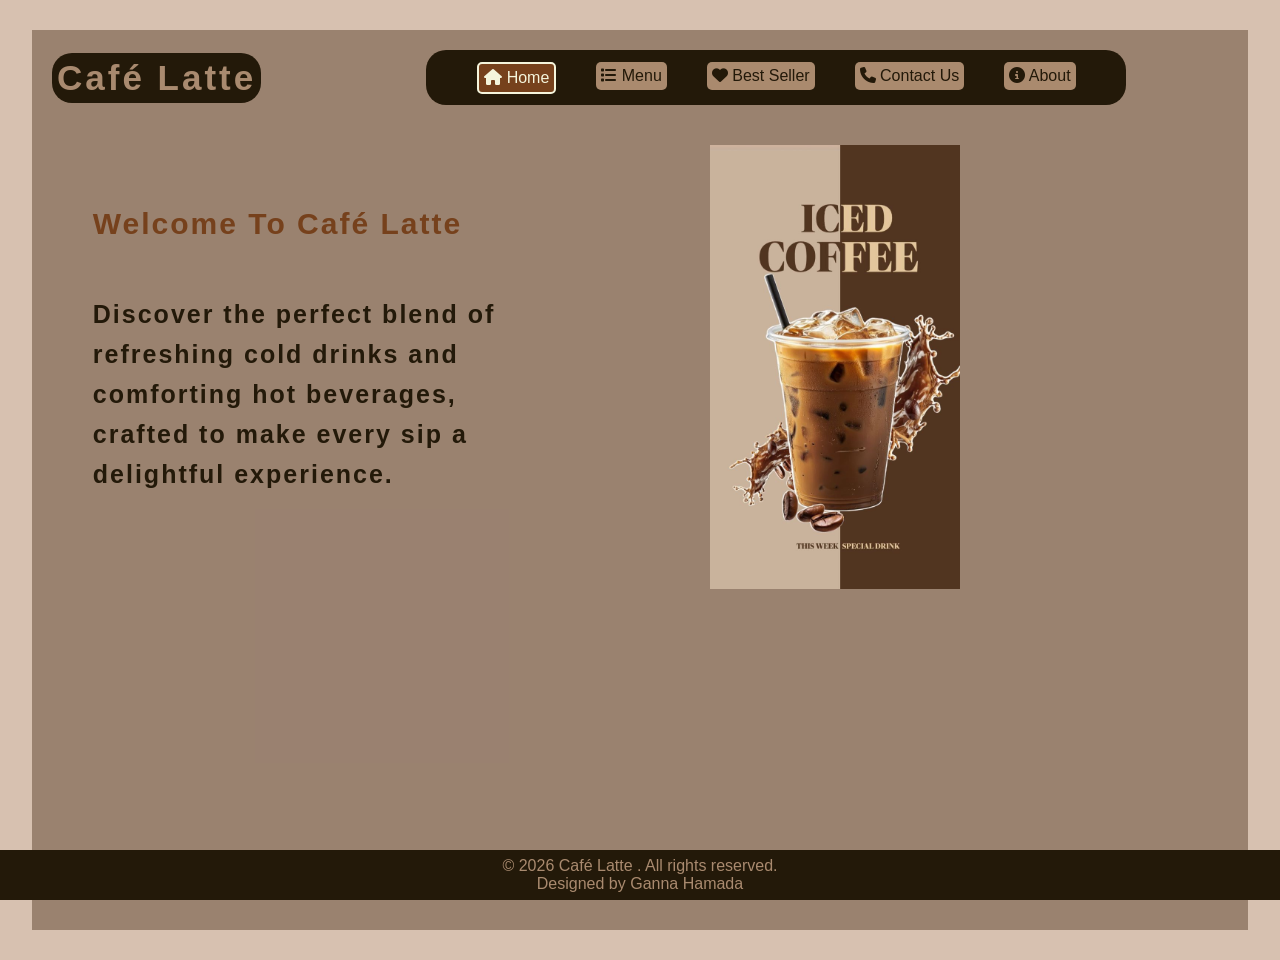
<file: index.html>
<!DOCTYPE html>
<html lang="en">
<head>
    <meta charset="UTF-8">
    <meta name="viewport" content="width=device-width, initial-scale=1.0">
    <link rel="stylesheet" href="style.css">
    <link rel="stylesheet" href="https://cdnjs.cloudflare.com/ajax/libs/font-awesome/6.4.0/css/all.min.css">
    <title> Home | Café Latte</title>
</head>
<body>
    <div class="container">    
        <nav>
            <header>
                <p class="logo"> Café Latte </p>
            </header>
            <div class="ul">
            <ul>
                <li>
                    <a href="index.html" class="active"> <i class="fas fa-house"></i> Home </a>
                </li>
                <li>
                    <a href="menu.html"><i class="fas fa-list"></i> Menu </a>
                </li>
                <li>
                    <a href="best.html"> <i class="fas fa-heart"></i> Best Seller </a>
                </li>
                <li>
                    <a href="contact.html"> <i class="fas fa-phone"></i> Contact Us </a>
                </li>
                <li>
                    <a href="about.html"> <i class="fas fa-circle-info"></i> About</a>
                </li>
            </ul>
            </div>
        </nav>
        <div class="content">
            <div class="text">
                <h2>welcome to Café latte</h2>
                <p> Discover the perfect blend of refreshing cold drinks
                and comforting hot beverages,
                crafted to make every sip a delightful experience.</p>
            </div>
            <div class="img1">
                <img src="images/download (6).jpg">
            </div>
        </div>
    </div>
    <footer>
        <p>&copy; 2026 Café Latte . All rights reserved.</p>
        <p>Designed by Ganna Hamada</p>
    </footer>   
</body>
</html>
</file>
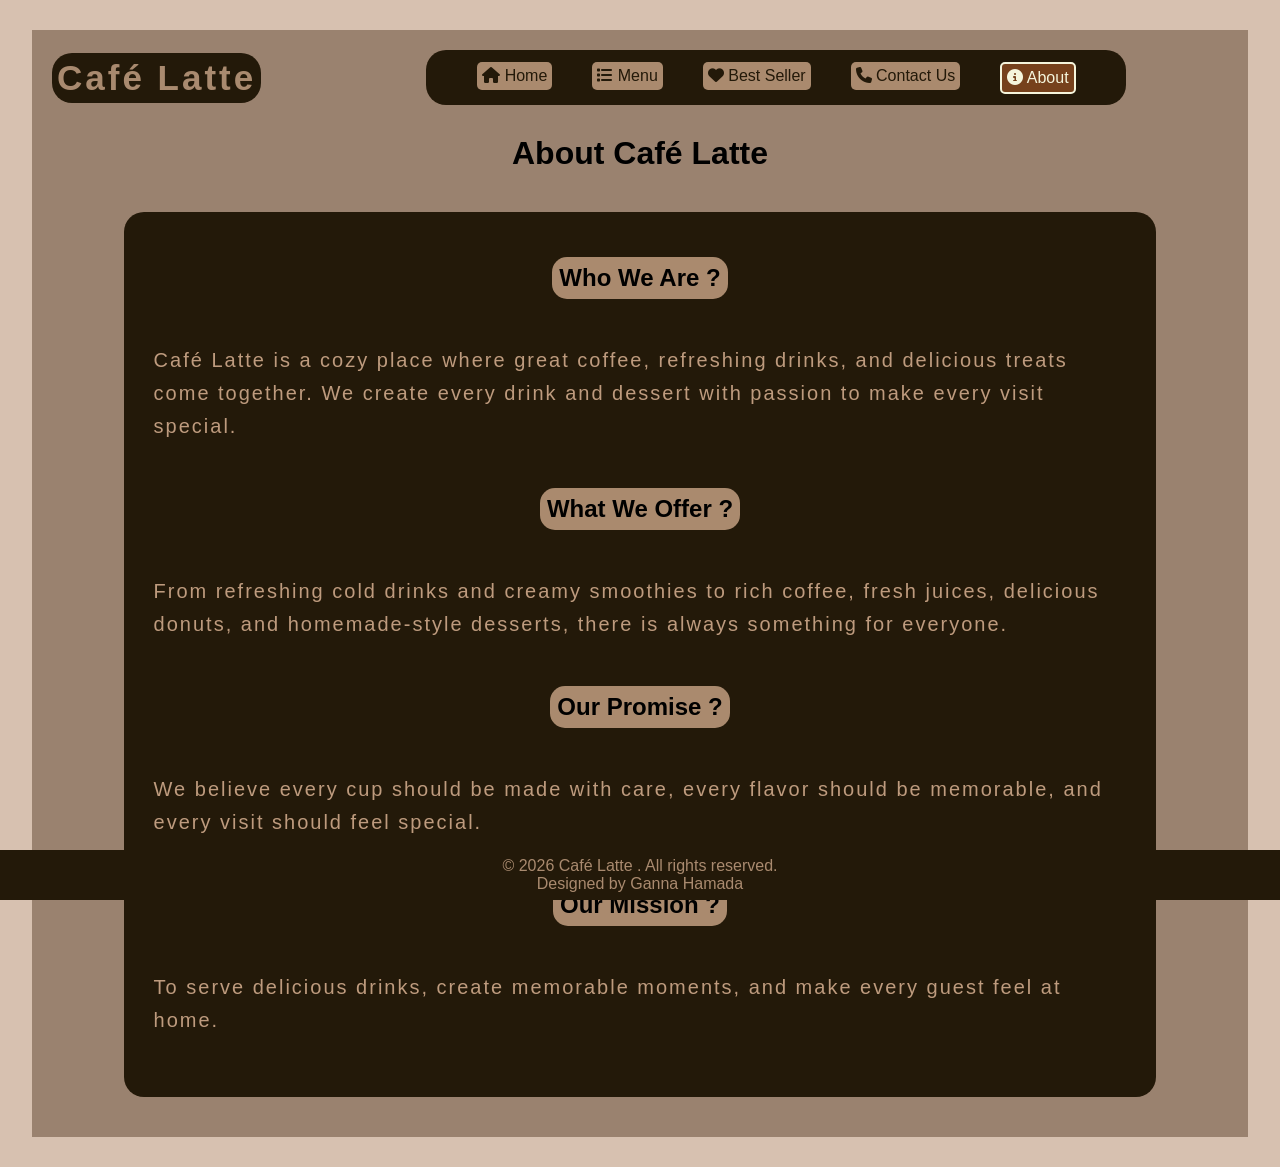
<file: about.html>
<!DOCTYPE html>
<html lang="en">
<head>
    <meta charset="UTF-8">
    <meta name="viewport" content="width=device-width, initial-scale=1.0">
    <link rel="stylesheet" href="style.css">
    <link rel="stylesheet" href="https://cdnjs.cloudflare.com/ajax/libs/font-awesome/6.4.0/css/all.min.css">
    <title>About | Café Latte</title>
</head>
<body>
    <div class="container">    
        <nav>
            <header>
                <p class="logo"> Café Latte </p>
            </header>
            <div class="ul">
            <ul>
                <li>
                    <a href="index.html"> <i class="fas fa-house"></i> Home </a>
                </li>
                <li>
                    <a href="menu.html"><i class="fas fa-list"></i> Menu </a>
                </li>
                <li>
                    <a href="best.html"> <i class="fas fa-heart"></i> Best Seller </a>
                </li>
                <li>
                    <a href="contact.html"> <i class="fas fa-phone"></i> Contact Us </a>
                </li>
                <li>
                    <a href="about.html" class="active"> <i class="fas fa-circle-info"></i> About</a>
                </li>
            </ul>
            </div>
        </nav>
        <h1 class="h1">About Café Latte</h1>
        <div class="about">
            <div class="ab">
                <h2>Who We Are ?</h2>
                <p>Café Latte is a cozy place where great coffee, refreshing drinks, and delicious
                     treats come together.
                     We create every drink and dessert with passion to make every visit special.</p>
            </div>
            <div class="ab">
                <h2>What We Offer ?</h2>
                <p>From refreshing cold drinks and creamy smoothies to rich coffee,
                     fresh juices, delicious donuts,
                     and homemade-style desserts, there is always something for everyone.</p>
            </div>
            <div class="ab">
                <h2>Our Promise ?</h2>
                <p>We believe every cup should be made with care,
                     every flavor should be memorable, and every visit should feel special.</p>
            </div>
            <div class="ab">
                <h2>Our Mission ?</h2>
                <p>To serve delicious drinks, create memorable moments, and make every guest feel at home.</p>
            </div>
            
        </div>
    </div>   
    <footer>
        <p>&copy; 2026 Café Latte . All rights reserved.</p>
        <p>Designed by Ganna Hamada</p>
    </footer> 
    
</body>
</html>
</file>
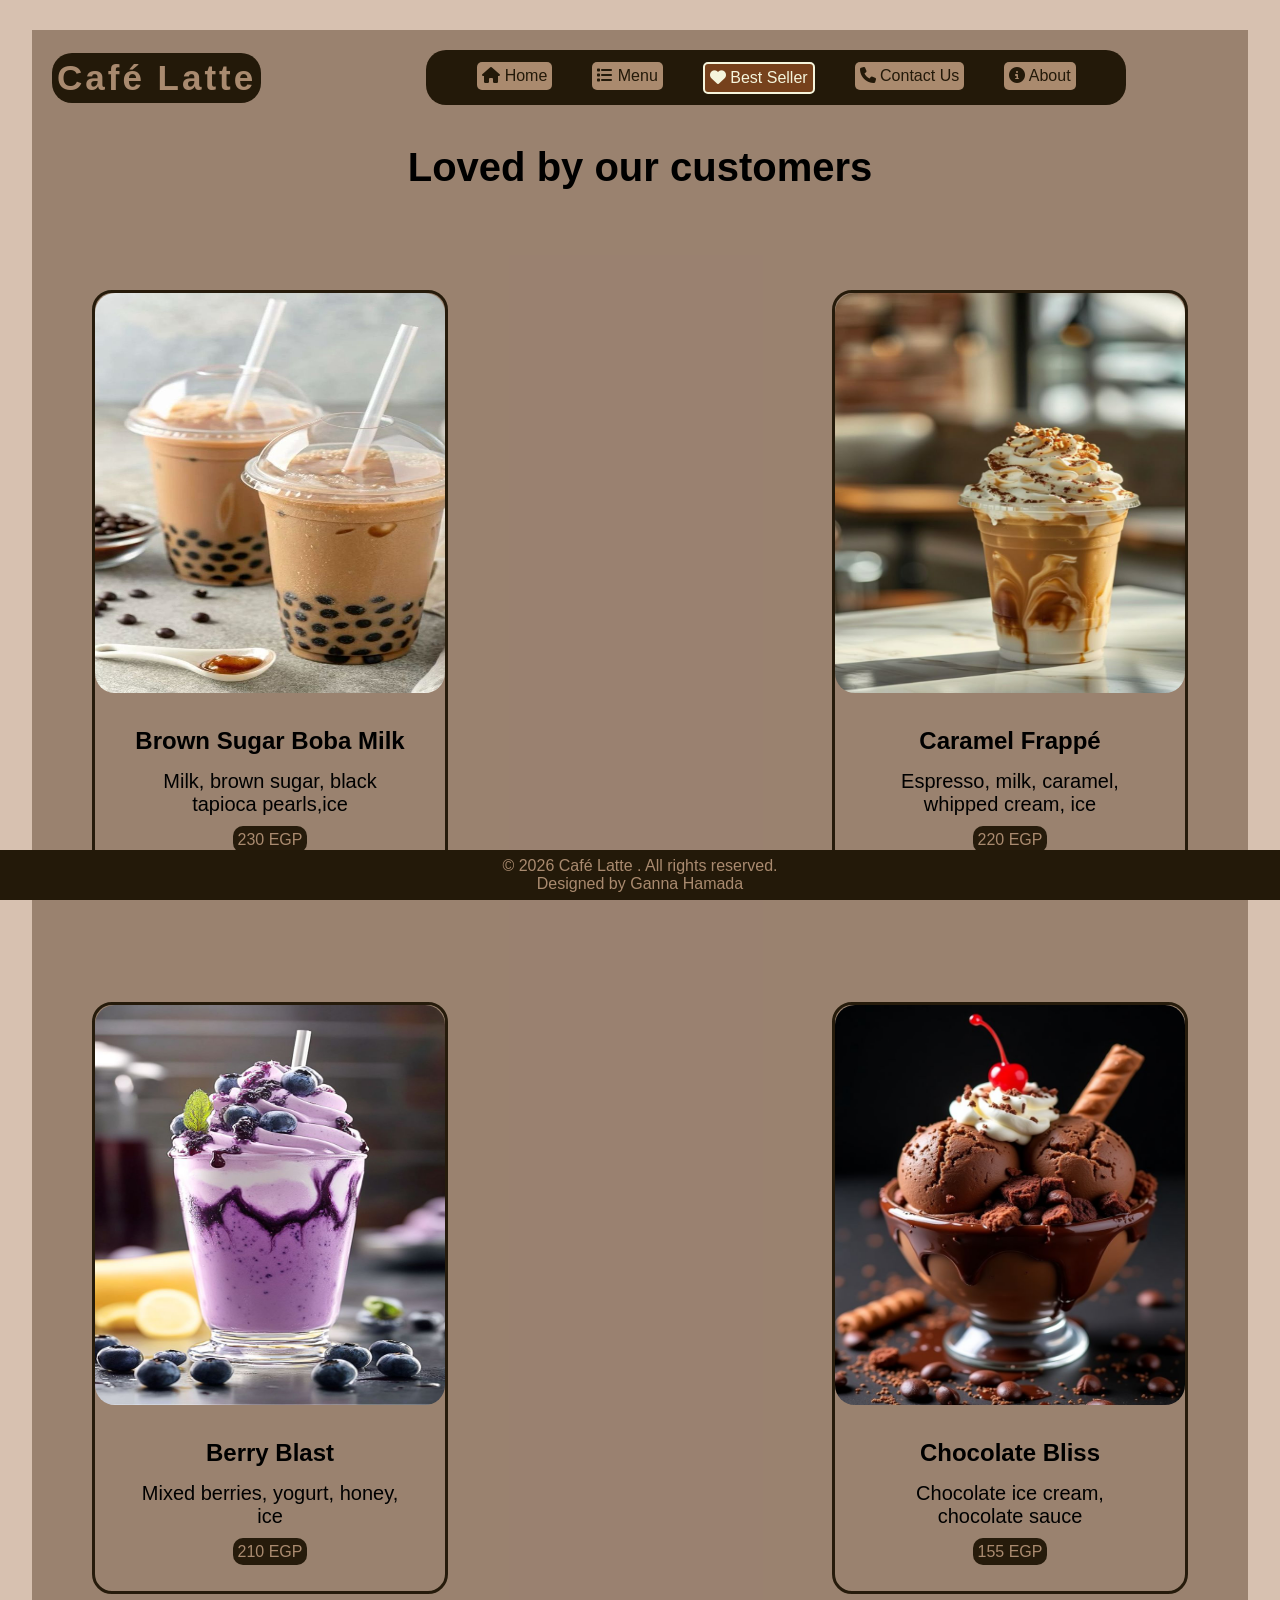
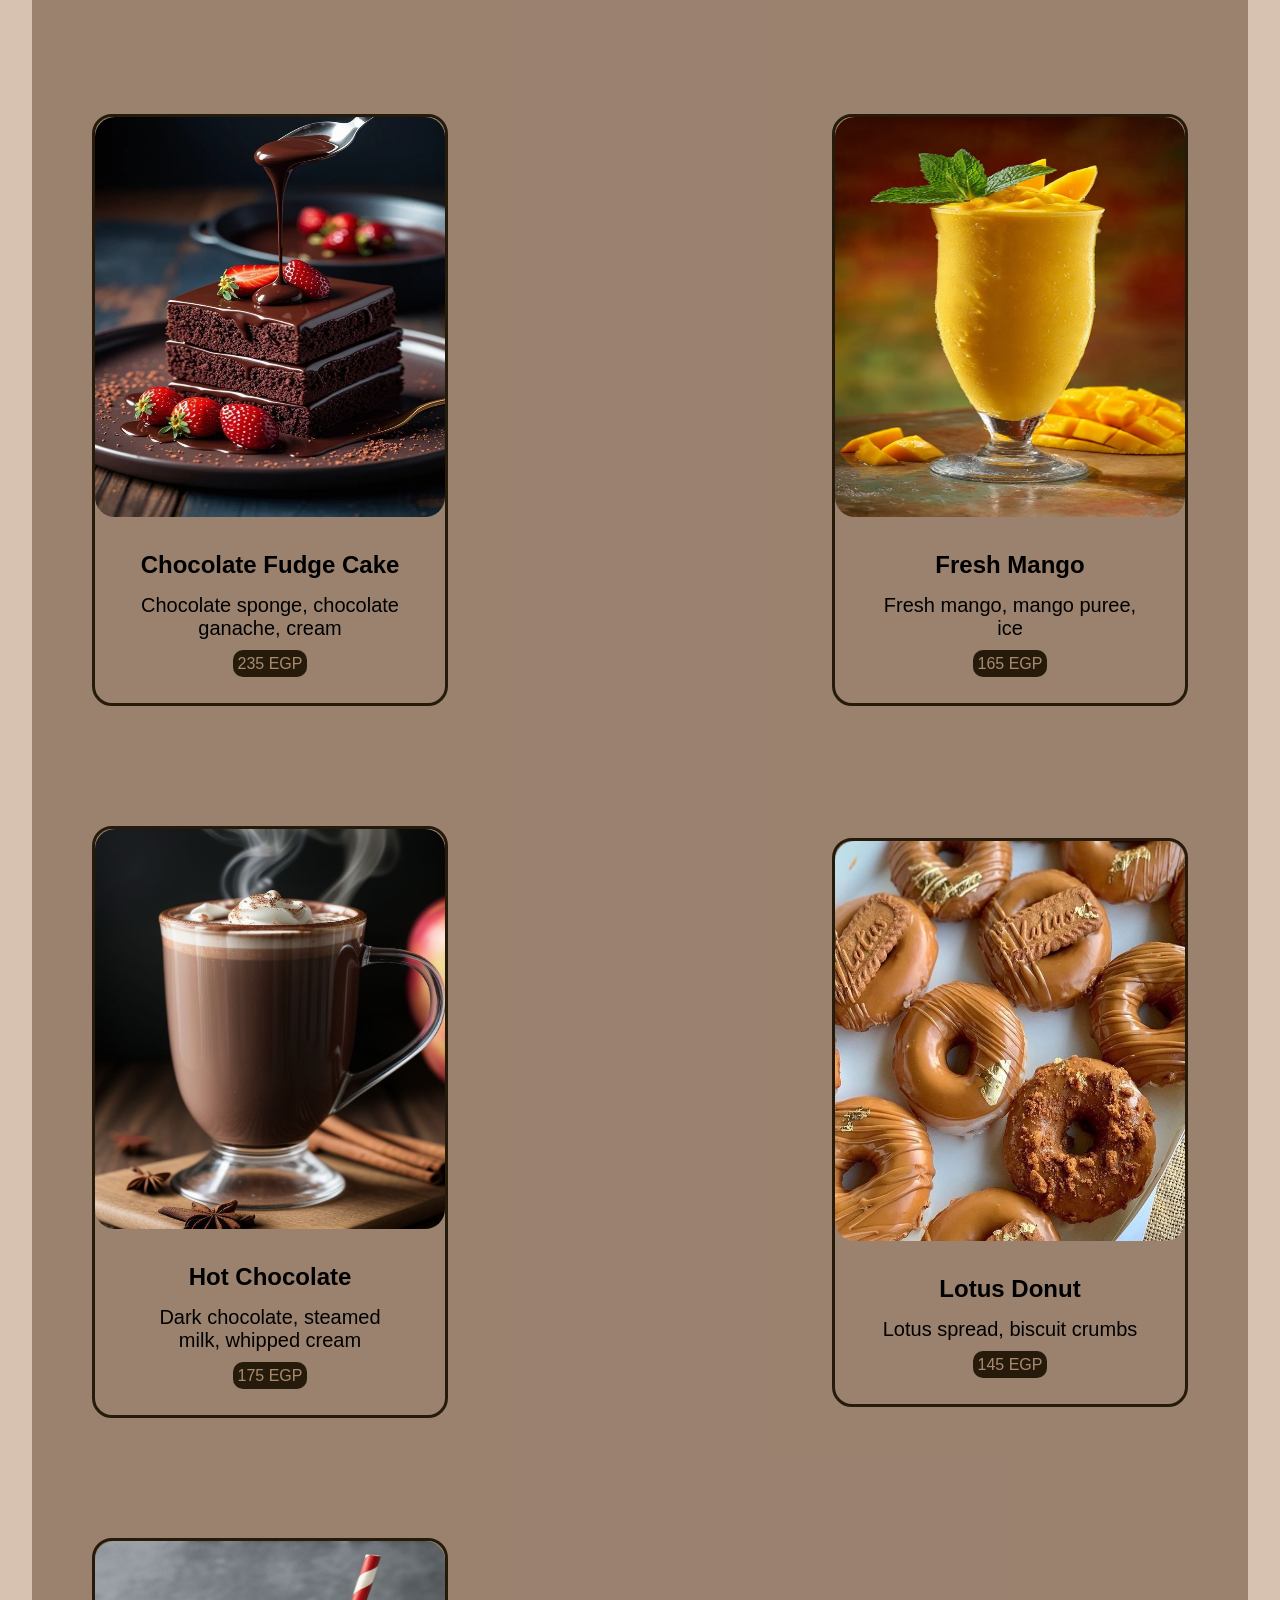
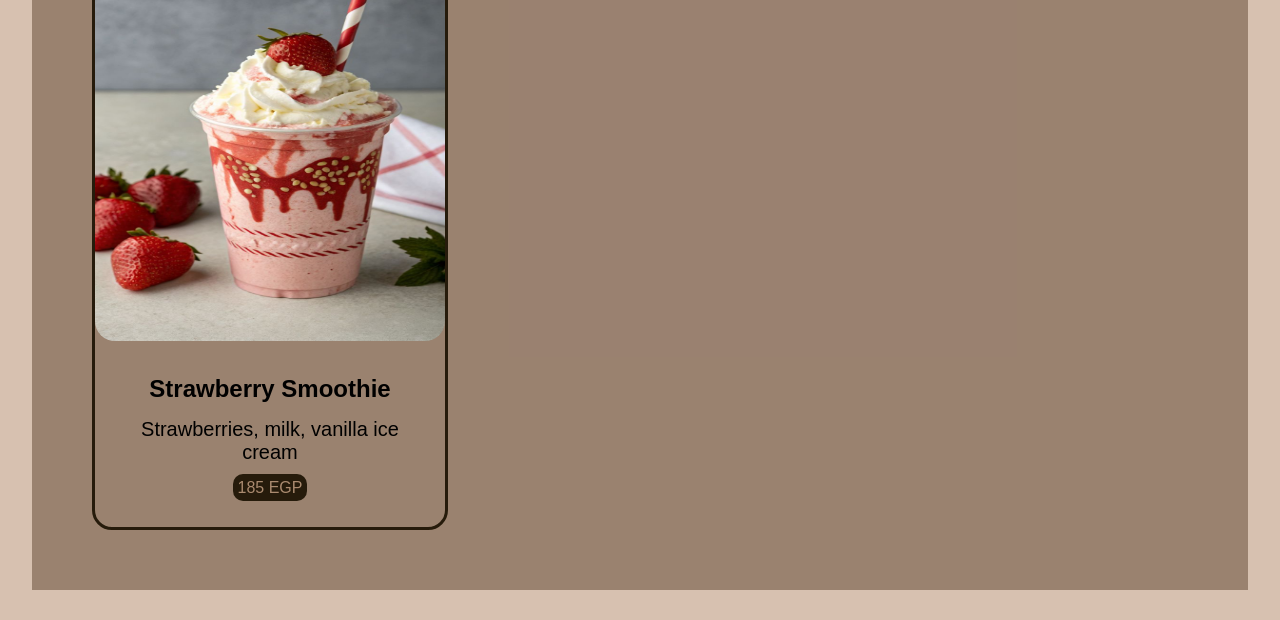
<file: best.html>
<!DOCTYPE html>
<html lang="en">
<head>
    <meta charset="UTF-8">
    <meta name="viewport" content="width=device-width, initial-scale=1.0">
    <link rel="stylesheet" href="style.css">
    <link rel="stylesheet" href="https://cdnjs.cloudflare.com/ajax/libs/font-awesome/6.4.0/css/all.min.css">
    <title>Best Seller | Café Latte</title>
</head>
<body>
    <div class="container">    
        <nav>
            <header>
                <p class="logo"> Café Latte </p>
            </header>
            <div class="ul">
            <ul>
                <li>
                    <a href="index.html" target="_blank" > <i class="fas fa-house"></i> Home </a>
                </li>
                <li>
                    <a href="menu.html" ><i class="fas fa-list"></i> Menu </a>
                </li>
                <li>
                    <a href="best.html" class="active"> <i class="fas fa-heart"></i> Best Seller </a>
                </li>
                <li>
                    <a href="contact.html"> <i class="fas fa-phone"></i> Contact Us </a>
                </li>
                <li>
                    <a href="about.html" > <i class="fas fa-circle-info"></i> About</a>
                </li>
            </ul>
            </div>
        </nav>
        <p class="p">Loved by our customers</p>
        <div class="cards">
           <div class="card">
              <img src="images/Brown Sugar Boba Milk.jpg">
              <div class="info">
                <h3> Brown Sugar Boba Milk </h3>
                <p> Milk, brown sugar, black tapioca pearls,ice </p>
                <span> 230 EGP </span>
              </div>
           </div>
           <div class="card">
              <img src="images/Caramel Frappé.jpg">
              <div class="info">
                <h3> Caramel Frappé </h3>
                <p> Espresso, milk, caramel, whipped cream, ice </p>
                <span> 220 EGP </span>
              </div>
           </div>
           <div class="card">
              <img src="images/Berry Blast.jpg">
              <div class="info">
                <h3> Berry Blast </h3>
                <p> Mixed berries, yogurt, honey, ice </p>
                <span> 210 EGP </span>
              </div>
           </div>
           <div class="card">
              <img src="images/Chocolate Bliss.jpg">
              <div class="info">
                <h3> Chocolate Bliss </h3>
                <p> Chocolate ice cream, chocolate sauce </p>
                <span> 155 EGP </span>
              </div>
           </div>
           <div class="card">
              <img src="images/Chocolate Fudge Cake.jpg">
              <div class="info">
                <h3> Chocolate Fudge Cake </h3>
                <p> Chocolate sponge, chocolate ganache, cream </p>
                <span> 235 EGP </span>
              </div>
           </div>
           <div class="card">
              <img src="images/Fresh Mango.jpg">
              <div class="info">
                <h3> Fresh Mango </h3>
                <p> Fresh mango, mango puree, ice </p>
                <span> 165 EGP </span>
              </div>
           </div>
           <div class="card">
              <img src="images/Hot chocolate coffe.jpg">
              <div class="info">
                <h3> Hot Chocolate </h3>
                <p> Dark chocolate, steamed milk, whipped cream </p>
                <span> 175 EGP </span>
              </div>
           </div>
           <div class="card">
              <img src="images/Lotus Donut.jpg">
              <div class="info">
                <h3> Lotus Donut </h3>
                <p> Lotus spread, biscuit crumbs </p>
                <span> 145 EGP </span>
              </div>
           </div>
           <div class="card">
              <img src="images/Strawberry Smoothie.jpg">
              <div class="info">
                <h3> Strawberry Smoothie </h3>
                <p> Strawberries, milk, vanilla ice cream </p>
                <span> 185 EGP </span>
              </div>
           </div>
        </div>
    </div> 
    <footer>
        <p>&copy; 2026 Café Latte . All rights reserved.</p>
        <p>Designed by Ganna Hamada</p>
    </footer>   
</body>
</html>
</file>
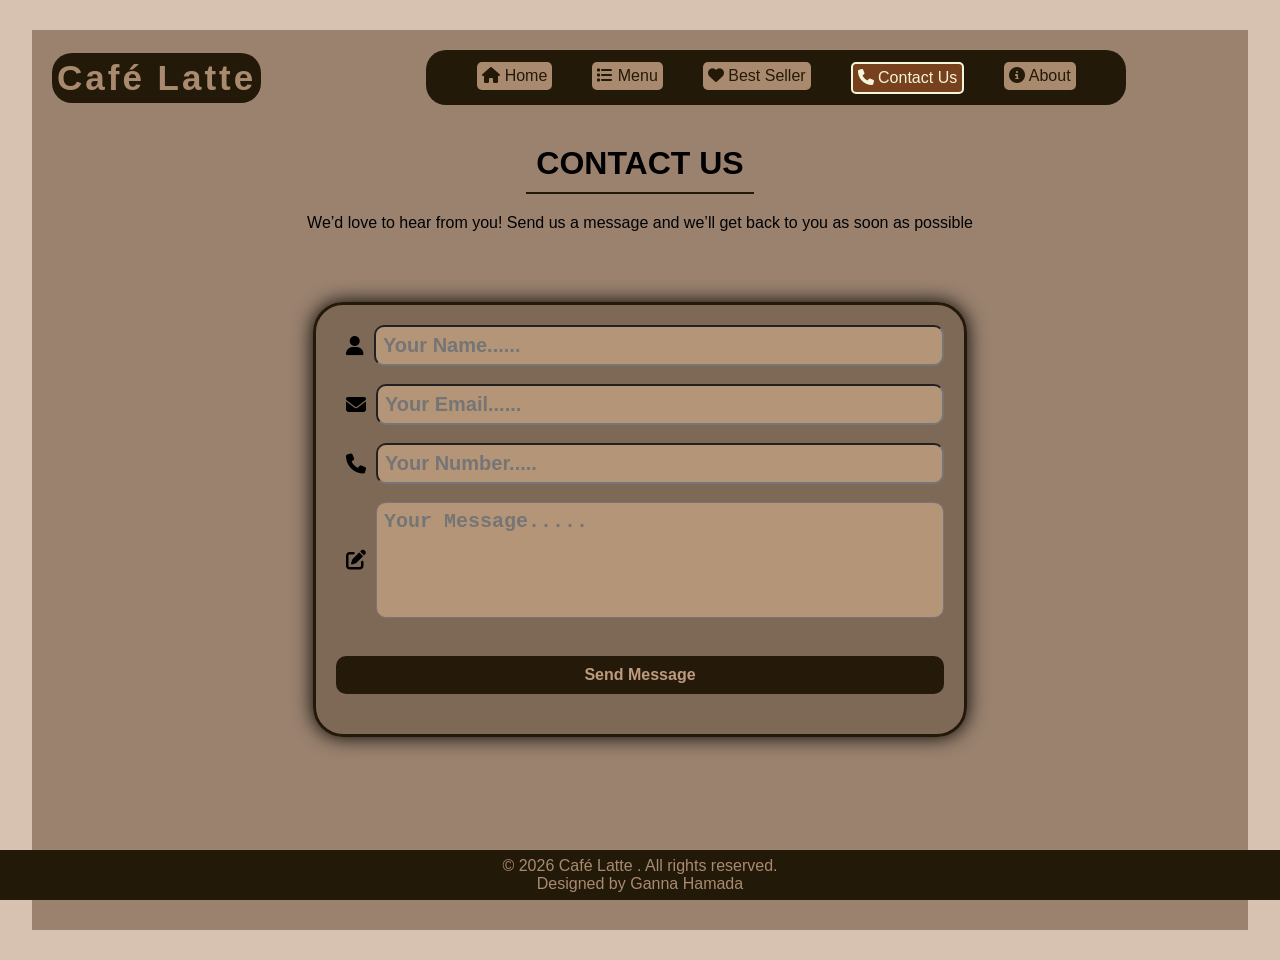
<file: contact.html>
<!DOCTYPE html>
<html lang="en">
<head>
    <meta charset="UTF-8">
    <meta name="viewport" content="width=device-width, initial-scale=1.0">
    <link rel="stylesheet" href="style.css">
    <link rel="stylesheet" href="https://cdnjs.cloudflare.com/ajax/libs/font-awesome/6.4.0/css/all.min.css">
    <title>Contact Us | Café Latte</title>
</head>
<body>
    <div class="container">    
        <nav>
            <header>
                <p class="logo"> Café Latte </p>
            </header>
            <div class="ul">
            <ul>
                <li>
                    <a href="index.html"> <i class="fas fa-house"></i> Home </a>
                </li>
                <li>
                    <a href="menu.html"><i class="fas fa-list"></i> Menu </a>
                </li>
                <li>
                    <a href="best.html"> <i class="fas fa-heart"></i> Best Seller </a>
                </li>
                <li>
                    <a href="contact.html" class="active"> <i class="fas fa-phone"></i> Contact Us </a>
                </li>
                <li>
                    <a href="about.html"> <i class="fas fa-circle-info"></i> About</a>
                </li>
            </ul>
            </div>
        </nav>
        <div class="contact-text">
            <h1>CONTACT US</h1>
            <p>We’d love to hear from you! Send us a message and we’ll get back to you as soon as possible</p>
        </div>
        <form>
            <div class="inp">
               <i class="fas fa-user"> </i>
               <input type="text" placeholder="Your Name......"> 
            </div>
            <br>
            <div class="inp">
                <i class="fas fa-envelope"> </i>
                <input type="email" placeholder="Your Email......">
            </div>
            <br>
            <div class="inp">
                <i class="fas fa-phone"> </i>
                <input type="number" placeholder="Your Number....." >
            </div>
            <br>
            <div class="inp">
                <i class="fas fa-edit"></i>  
                <textarea name="message" placeholder="Your Message....."></textarea>
            </div>
            <br>
            <input type="submit" class="submit" value="Send Message">  
        </form>
    </div>
    <footer>
        <p>&copy; 2026 Café Latte . All rights reserved.</p>
        <p>Designed by Ganna Hamada</p>
    </footer>    
</body>
</html>
</file>
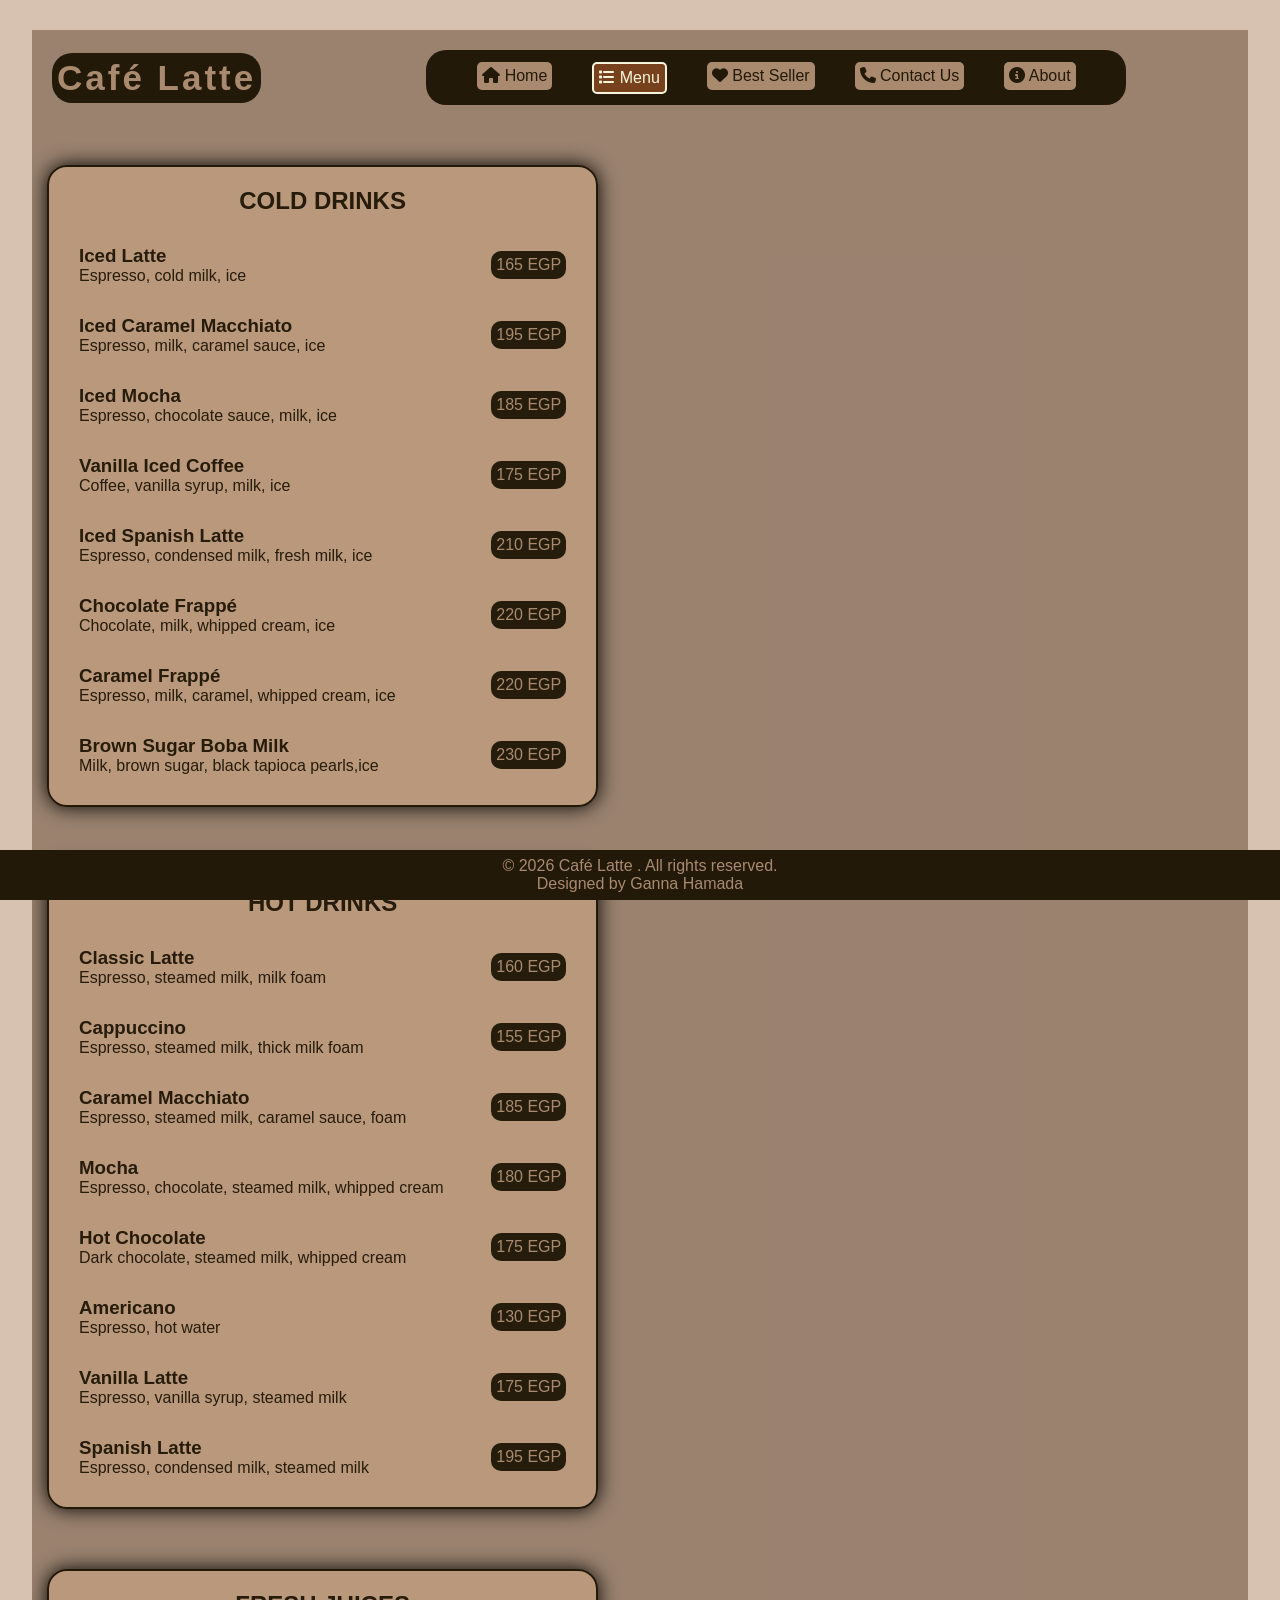
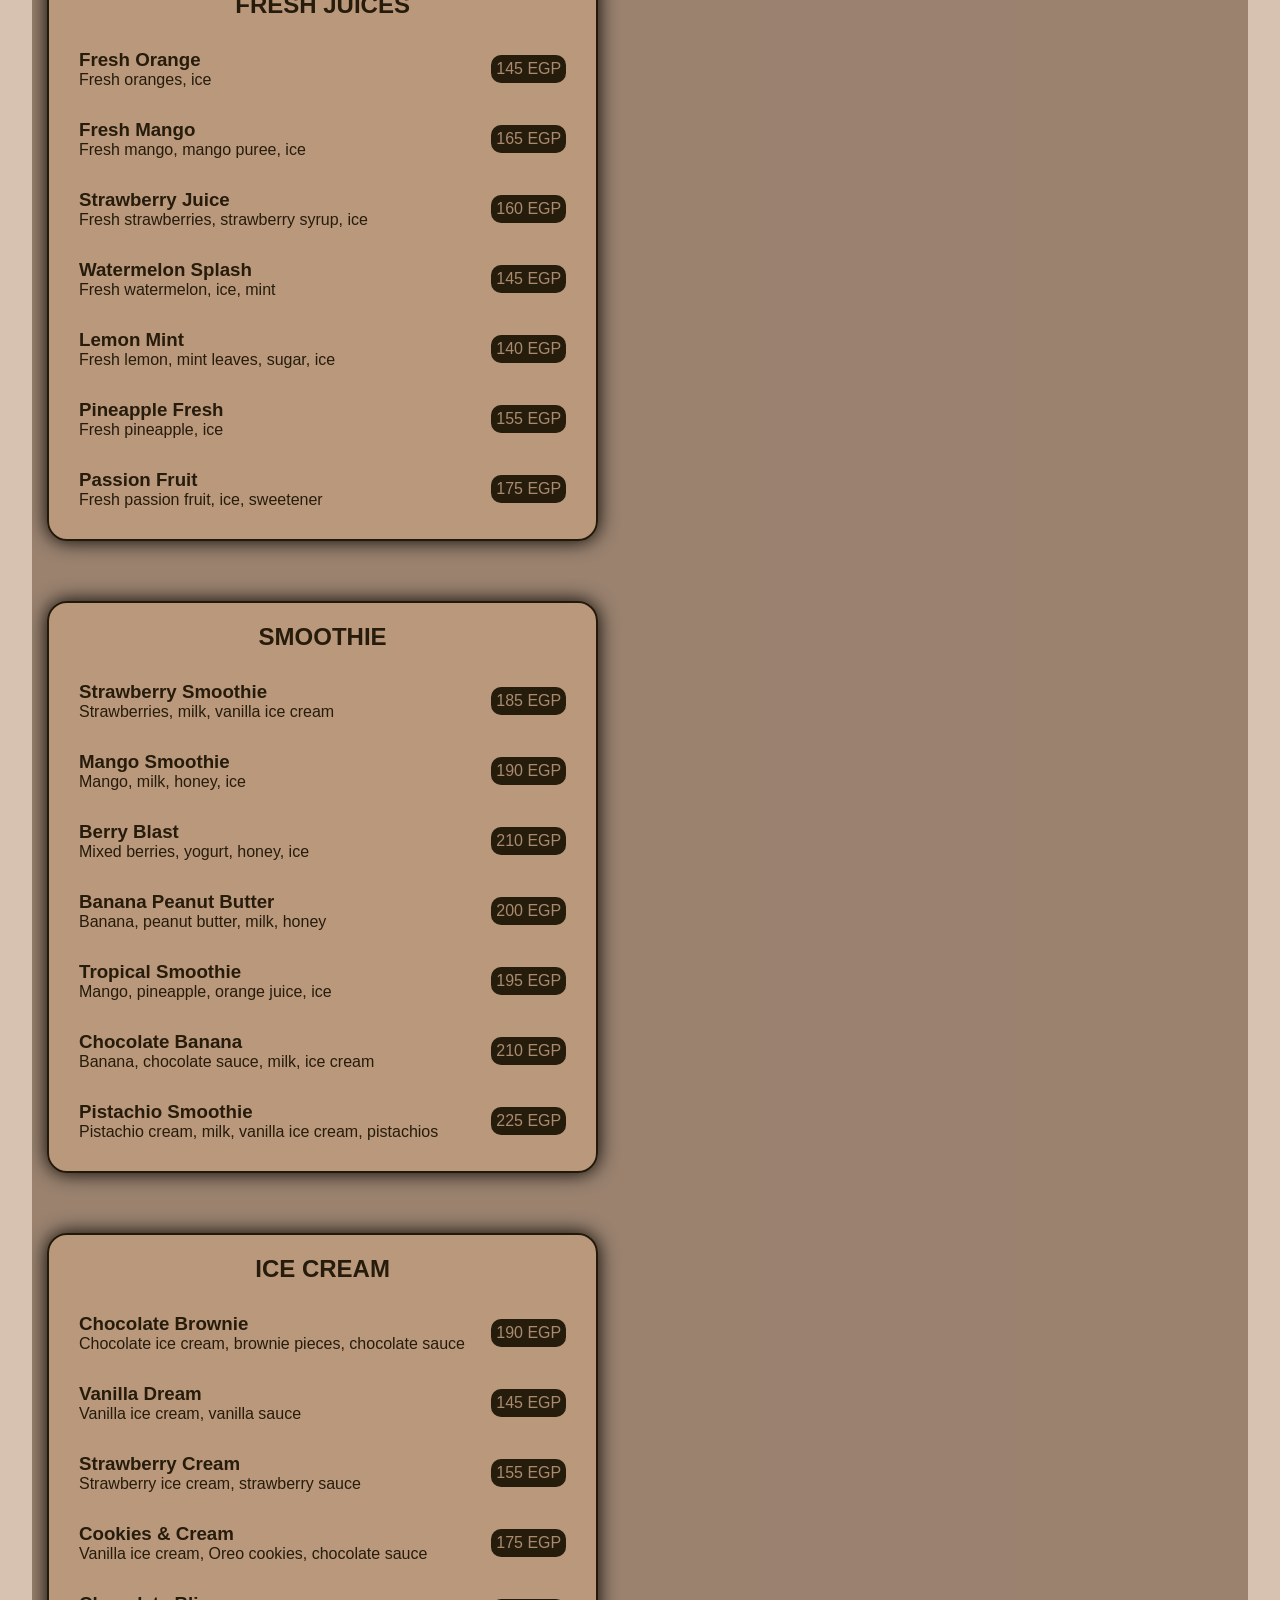
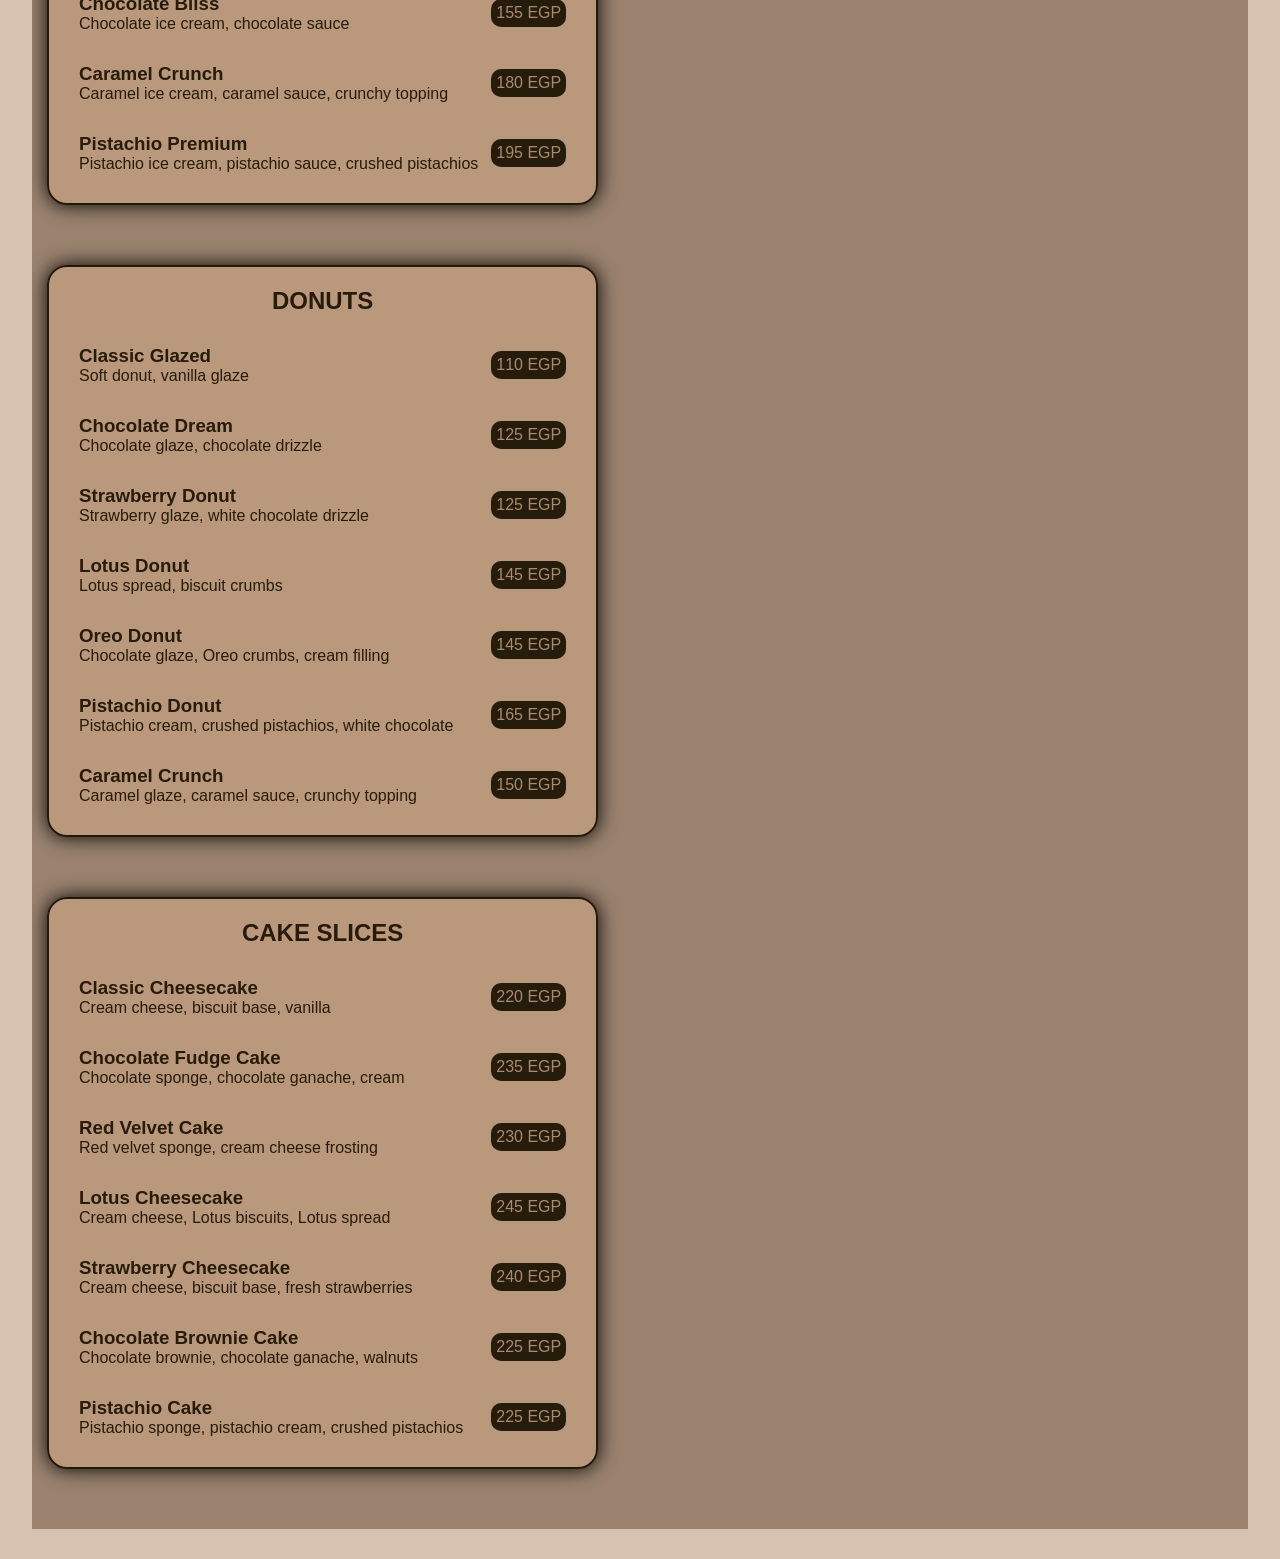
<file: menu.html>
<!DOCTYPE html>
<html lang="en">
<head>
    <meta charset="UTF-8">
    <meta name="viewport" content="width=device-width, initial-scale=1.0">
    <link rel="stylesheet" href="style.css">
    <link rel="stylesheet" href="https://cdnjs.cloudflare.com/ajax/libs/font-awesome/6.4.0/css/all.min.css">
    <title>Menu | Café Latte</title>
</head>
<body>
    <div class="container">    
        <nav>
            <header>
                <p class="logo"> Café Latte </p>
            </header>
            <div class="ul">
            <ul>
                <li>
                    <a href="index.html"> <i class="fas fa-house"></i> Home </a>
                </li>
                <li>
                    <a href="menu.html" class="active"><i class="fas fa-list"></i> Menu </a>
                </li>
                <li>
                    <a href="best.html"> <i class="fas fa-heart"></i> Best Seller </a>
                </li>
                <li>
                    <a href="contact.html"> <i class="fas fa-phone"></i> Contact Us </a>
                </li>
                <li>
                    <a href="about.html"> <i class="fas fa-circle-info"></i> About</a>
                </li>
            </ul>
            </div>
        </nav>
        <div class="all">
            <div class="cold">
                <h2> COLD DRINKS </h2>
                <div class="drink">
                   <div>
                       <h3> Iced Latte </h3>
                       <p> Espresso, cold milk, ice </p>
                   </div>   
                   <span> 165 EGP </span>
                </div>
                <div class="drink">
                   <div>
                       <h3> Iced Caramel Macchiato </h3>
                       <p> Espresso, milk, caramel sauce, ice </p>
                   </div>   
                   <span> 195 EGP </span>
                </div>
                <div class="drink">
                   <div>
                       <h3> Iced Mocha </h3>
                       <p> Espresso, chocolate sauce, milk, ice </p>
                   </div>   
                   <span> 185 EGP </span>
                </div>
                <div class="drink">
                   <div>
                       <h3> Vanilla Iced Coffee </h3>
                       <p> Coffee, vanilla syrup, milk, ice </p>
                   </div>   
                   <span> 175 EGP </span>
                </div>
                <div class="drink">
                   <div>
                       <h3> Iced Spanish Latte </h3>
                       <p> Espresso, condensed milk, fresh milk, ice </p>
                   </div>   
                   <span> 210 EGP </span>
                </div>
                <div class="drink">
                   <div>
                       <h3> Chocolate Frappé </h3>
                       <p> Chocolate, milk, whipped cream, ice </p>
                   </div>   
                   <span> 220 EGP </span>
                </div>
                <div class="drink">
                   <div>
                       <h3> Caramel Frappé </h3>
                       <p> Espresso, milk, caramel, whipped cream, ice </p>
                   </div>   
                   <span> 220 EGP </span>
                </div>
                <div class="drink">
                   <div>
                       <h3> Brown Sugar Boba Milk </h3>
                       <p> Milk, brown sugar, black tapioca pearls,ice </p>
                   </div>   
                   <span> 230 EGP </span>
                </div>
            </div>
            <div class="hot">
                <h2> HOT DRINKS </h2>
                <div class="drink">
                   <div>
                       <h3> Classic Latte </h3>
                       <p> Espresso, steamed milk, milk foam </p>
                   </div>   
                   <span> 160 EGP </span>
                </div>
                <div class="drink">
                   <div>
                       <h3> Cappuccino </h3>
                       <p> Espresso, steamed milk, thick milk foam </p>
                   </div>   
                   <span> 155 EGP </span>
                </div>
                <div class="drink">
                   <div>
                       <h3> Caramel Macchiato </h3>
                       <p> Espresso, steamed milk, caramel sauce, foam </p>
                   </div>   
                   <span> 185 EGP </span>
                </div>
                <div class="drink">
                   <div>
                       <h3> Mocha </h3>
                       <p> Espresso, chocolate, steamed milk, whipped cream </p>
                   </div>   
                   <span> 180 EGP </span>
                </div>
                <div class="drink">
                   <div>
                       <h3> Hot Chocolate </h3>
                       <p> Dark chocolate, steamed milk, whipped cream </p>
                   </div>   
                   <span> 175 EGP </span>
                </div>
                <div class="drink">
                   <div>
                       <h3> Americano </h3>
                       <p> Espresso, hot water </p>
                   </div>   
                   <span> 130 EGP </span>
                </div>
                <div class="drink">
                   <div>
                       <h3> Vanilla Latte </h3>
                       <p> Espresso, vanilla syrup, steamed milk </p>
                   </div>   
                   <span> 175 EGP </span>
                </div>
                <div class="drink">
                   <div>
                       <h3> Spanish Latte </h3>
                       <p> Espresso, condensed milk, steamed milk </p>
                   </div>   
                   <span> 195 EGP </span>
                </div>
            </div>
            <div class="juice">
                <h2>FRESH JUICES</h2>
                <div class="drink">
                   <div>
                       <h3> Fresh Orange </h3>
                       <p> Fresh oranges, ice </p>
                   </div>   
                   <span> 145 EGP </span>
                </div>
                <div class="drink">
                   <div>
                       <h3> Fresh Mango </h3>
                       <p> Fresh mango, mango puree, ice </p>
                   </div>   
                   <span> 165 EGP </span>
                </div>
                <div class="drink">
                   <div>
                       <h3> Strawberry Juice </h3>
                       <p> Fresh strawberries, strawberry syrup, ice </p>
                   </div>   
                   <span> 160 EGP </span>
                </div>
                <div class="drink">
                   <div>
                       <h3> Watermelon Splash </h3>
                       <p> Fresh watermelon, ice, mint </p>
                   </div>   
                   <span> 145 EGP </span>
                </div>
                <div class="drink">
                   <div>
                       <h3> Lemon Mint </h3>
                       <p> Fresh lemon, mint leaves, sugar, ice </p>
                   </div>   
                   <span> 140 EGP </span>
                </div>
                <div class="drink">
                   <div>
                       <h3> Pineapple Fresh </h3>
                       <p> Fresh pineapple, ice </p>
                   </div>   
                   <span> 155 EGP </span>
                </div>
                <div class="drink">
                   <div>
                       <h3> Passion Fruit </h3>
                       <p> Fresh passion fruit, ice, sweetener </p>
                   </div>   
                   <span> 175 EGP </span>
                </div>
            </div>
            <div class="smoothie">
                <h2>SMOOTHIE</h2>
                <div class="drink">
                   <div>
                       <h3> Strawberry Smoothie </h3>
                       <p> Strawberries, milk, vanilla ice cream </p>
                   </div>   
                   <span> 185 EGP </span>
                </div>
                <div class="drink">
                   <div>
                       <h3> Mango Smoothie </h3>
                       <p> Mango, milk, honey, ice </p>
                   </div>   
                   <span> 190 EGP </span>
                </div>
                <div class="drink">
                   <div>
                       <h3> Berry Blast </h3>
                       <p> Mixed berries, yogurt, honey, ice </p>
                   </div>   
                   <span> 210 EGP </span>
                </div>
                <div class="drink">
                   <div>
                       <h3> Banana Peanut Butter </h3>
                       <p> Banana, peanut butter, milk, honey </p>
                   </div>   
                   <span> 200 EGP </span>
                </div>
                <div class="drink">
                   <div>
                       <h3> Tropical Smoothie </h3>
                       <p> Mango, pineapple, orange juice, ice </p>
                   </div>   
                   <span> 195 EGP </span>
                </div>
                <div class="drink">
                   <div>
                       <h3> Chocolate Banana </h3>
                       <p> Banana, chocolate sauce, milk, ice cream </p>
                   </div>   
                   <span> 210 EGP </span>
                </div>
                <div class="drink">
                   <div>
                       <h3> Pistachio Smoothie </h3>
                       <p> Pistachio cream, milk, vanilla ice cream, pistachios </p>
                   </div>   
                   <span> 225 EGP </span>
                </div>
            </div>
            <div class="ice-cream">
                <h2>ICE CREAM</h2>
                <div class="ice">
                   <div>
                       <h3> Chocolate Brownie </h3>
                       <p> Chocolate ice cream, brownie pieces, chocolate sauce </p>
                   </div>   
                   <span> 190 EGP </span>
                </div>
                <div class="ice">
                   <div>
                       <h3> Vanilla Dream </h3>
                       <p> Vanilla ice cream, vanilla sauce </p>
                   </div>   
                   <span> 145 EGP </span>
                </div>
                <div class="ice">
                   <div>
                       <h3> Strawberry Cream </h3>
                       <p> Strawberry ice cream, strawberry sauce </p>
                   </div>   
                   <span> 155 EGP </span>
                </div>
                <div class="ice">
                   <div>
                       <h3> Cookies & Cream </h3>
                       <p> Vanilla ice cream, Oreo cookies, chocolate sauce </p>
                   </div>   
                   <span> 175 EGP </span>
                </div>
                <div class="ice">
                   <div>
                       <h3> Chocolate Bliss </h3>
                       <p> Chocolate ice cream, chocolate sauce </p>
                   </div>   
                   <span> 155 EGP </span>
                </div>
                <div class="ice">
                   <div>
                       <h3> Caramel Crunch </h3>
                       <p> Caramel ice cream, caramel sauce, crunchy topping </p>
                   </div>   
                   <span> 180 EGP </span>
                </div>
                <div class="ice">
                   <div>
                       <h3> Pistachio Premium </h3>
                       <p> Pistachio ice cream, pistachio sauce, crushed pistachios </p>
                   </div>   
                   <span> 195 EGP </span>
                </div>
            </div>
            <div class="donuts">
                <h2>DONUTS</h2>
                <div class="don">
                   <div>
                       <h3> Classic Glazed </h3>
                       <p> Soft donut, vanilla glaze </p>
                   </div>   
                   <span> 110 EGP </span>
                </div>
                <div class="don">
                   <div>
                       <h3> Chocolate Dream </h3>
                       <p> Chocolate glaze, chocolate drizzle </p>
                   </div>   
                   <span> 125 EGP </span>
                </div>
                <div class="don">
                   <div>
                       <h3> Strawberry Donut </h3>
                       <p> Strawberry glaze, white chocolate drizzle </p>
                   </div>   
                   <span> 125 EGP </span>
                </div>
                <div class="don">
                   <div>
                       <h3> Lotus Donut </h3>
                       <p> Lotus spread, biscuit crumbs </p>
                   </div>   
                   <span> 145 EGP </span>
                </div>
                <div class="don">
                   <div>
                       <h3> Oreo Donut </h3>
                       <p> Chocolate glaze, Oreo crumbs, cream filling </p>
                   </div>   
                   <span> 145 EGP </span>
                </div>
                <div class="don">
                   <div>
                       <h3> Pistachio Donut </h3>
                       <p> Pistachio cream, crushed pistachios, white chocolate </p>
                   </div>   
                   <span> 165 EGP </span>
                </div>
                <div class="don">
                   <div>
                       <h3> Caramel Crunch </h3>
                       <p> Caramel glaze, caramel sauce, crunchy topping </p>
                   </div>   
                   <span> 150 EGP </span>
                </div>
            </div>
            <div class="cake">
                <h2>CAKE SLICES</h2>
                <div class="ca">
                   <div>
                       <h3> Classic Cheesecake </h3>
                       <p> Cream cheese, biscuit base, vanilla </p>
                   </div>   
                   <span> 220 EGP </span>
                </div>
                <div class="ca">
                   <div>
                       <h3> Chocolate Fudge Cake </h3>
                       <p> Chocolate sponge, chocolate ganache, cream </p>
                   </div>   
                   <span> 235 EGP </span>
                </div>
                <div class="ca">
                   <div>
                       <h3> Red Velvet Cake </h3>
                       <p> Red velvet sponge, cream cheese frosting </p>
                   </div>   
                   <span> 230 EGP </span>
                </div>
                <div class="ca">
                   <div>
                       <h3> Lotus Cheesecake </h3>
                       <p> Cream cheese, Lotus biscuits, Lotus spread </p>
                   </div>   
                   <span> 245 EGP </span>
                </div>
                <div class="ca">
                   <div>
                       <h3> Strawberry Cheesecake </h3>
                       <p> Cream cheese, biscuit base, fresh strawberries </p>
                   </div>   
                   <span> 240 EGP </span>
                </div>
                <div class="ca">
                   <div>
                       <h3> Chocolate Brownie Cake </h3>
                       <p> Chocolate brownie, chocolate ganache, walnuts </p>
                   </div>   
                   <span> 225 EGP </span>
                </div>
                <div class="ca">
                   <div>
                       <h3> Pistachio Cake </h3>
                       <p> Pistachio sponge, pistachio cream, crushed pistachios </p>
                   </div>   
                   <span> 225 EGP </span>
                </div>
            </div>
        </div>
    </div>  
    <footer>
        <p>&copy; 2026 Café Latte . All rights reserved.</p>
        <p>Designed by Ganna Hamada</p>
    </footer>  
</body>
</html>
</file>
<file: style.css>
*{
    padding: 0;
    margin: 0;
    text-decoration: none;
}
body{
    background: rgba(190, 155, 126, 0.613);
    width: 100%;
    min-height: 100vh;
    display: flex;
    justify-content: center;
    align-items: center;
    font-family: Verdana, Geneva, Tahoma, sans-serif;
}
.container{
    width: 95%;
    min-height: 100vh;
    margin: 30px 0;
    background: rgba(60, 31, 12, 0.393);
    overflow: hidden;
}
header .logo{
    margin-left: 20px;
    margin-top: 20px;
    font-size: 40px;
    font-weight: 800;
    color: rgba(190, 155, 126, 0.87);
    background: rgb(35, 25, 9);
    letter-spacing: 3px;
    padding: 5px;
    border-radius: 20px;
}
nav{
    display: flex;
    justify-content: space-between;
    align-items: center;
    width: 90%;
} 
nav ul{
    display: flex;
    list-style: none;
} 
.ul{
    width: 800px;
    height: 55px;
    background: rgb(35, 25, 9);
    border-radius: 20px;
    display: flex;
    justify-content: center;
    align-items: center;
    margin-top: 20px;
}

nav ul li a{
    color: rgb(35, 25, 9);
    background: rgba(190, 155, 126, 0.87) ;
    text-decoration: none;
    margin: 0 20px;
    padding: 5px;
    border-radius: 5px;
    font-weight: 700;
    display: inline-block;
    transition: 0.3s;
}
nav ul li a:hover,.card:hover,.submit:hover{
    background: rgb(118, 65, 28);
    color: beige;
    border: 2px beige solid;
    transform: translateX(10px);
}
nav ul li .active{
    background: rgb(118, 65, 28);
    color: beige;
    border: 2px beige solid;
}
.content{
    display: flex;
    justify-content: space-between;
    align-items: center;
    height: 90%;
    width: 90%;
    margin: auto;
}
.content .text{
    width: 40%;
    color: rgb(35, 25, 9);
    letter-spacing: 2px;
    line-height: 40px;
    font-size: 25px;
    font-weight: 700;
}
.content .text h2{
    margin-bottom: 50px;
    font-size: 35px;
    letter-spacing: 2px;
    text-transform:capitalize;
    color: rgb(118, 65, 28);
}
.content .img1{
    width: 50%;
}
.content .img1 img{
    width: 300px;
    margin-left: 100px;
    margin-top: 40px;
    animation: img 2s ease-in-out infinite; 
} 
@keyframes img {
    0% {
        transform: translateY(0);
    }

    50% {
        transform: translateY(-25px);
    }

    100% {
        transform: translateY(0);
    }
}
footer{
    background: rgb(35, 25, 9);
    color: rgba(190, 155, 126, 0.87) ;
    text-align: center;
    padding: 7px;
    margin-top: 50px;
    position: fixed;
    bottom: 0;
    width: 100%;
}
/* 1130 => 1277 */
@media (min-width:1130px) and (max-width:1290px) {
    header .logo{
        font-size: 35px;
        font-weight: 600;
    }
    .ul{
    width: 700px;
    }
    nav ul li a{
    font-weight: 500;
    }
    .content .text h2{
    font-size: 30px;
    }
    .content .img1 img{
    width:250px;
    margin-left: 70px;
    }
}
/* 970 ==> 1131 */
@media (min-width:970px) and (max-width:1131px) {
    header .logo{
        font-size: 30px;
        font-weight: 600;
    }
    .ul{
    width: 600px;
    }
    nav ul li a{
    font-weight: 500;
    margin: 0 10px;
    }
    .content .text h2{
    font-size: 27px;
    }
    .content .text p{
    font-size: 20px;
    }
    .content .img1 img{
    width: 230px;
    margin-left: 50px;
    }
}
/* 900 ==> 971 */
@media (min-width:900px) and (max-width:971px) {
    header .logo{
        font-size: 30px;
        font-weight: 600;
    }
    .ul{
    width: 550px;
    height: 45px;
    margin-right: 0px;
    }
    nav ul li a{
    font-weight: 500;
    margin: 0 7px;
    }
    .content .text h2{
    font-size: 25px;
    }
    .content .text p{
    font-size: 17px;
    }
    .content .img1 img{
    width: 230px;
    margin-left: 40px;
    }
}
/* 600 ==> 901 */
@media (min-width:600px) and (max-width:901px) {
    nav {
        flex-direction: column;
        margin: auto;
    }
    header .logo{
        font-size: 30px;
        font-weight: 600;
        height: 35px;
    }
    .ul{
    width: 550px;
    height: 45px;
    }
    nav ul li a{
    font-weight: 500;
    margin: 0 5px;
    }
    .content{
        transform: translateY(100px);
    }
    .content .text h2{
    font-size: 25px;
    }
    .content .text p{
    font-size: 17px;
    line-height: 25px;
    }
    .content .img1 img{
    width: 200px;
    height: 420px;
    margin-left: 30px;
    }
} 
@media (min-width:490px) and (max-width:599.9px) {
    nav {
        flex-direction: column;
        margin: auto;
    }
    header .logo{
        font-size: 30px;
        font-weight: 600;
        height: 35px;
    }
    .ul{
    width: 500px;
    height: 40px;
    }    
    nav ul li a{
    font-weight: 500;
    font-size: 15px;
    margin: 0 2px;
    flex-wrap: wrap;
    }
    .content .text h2{
    font-size: 25px;
    }
    .content .text p{
    font-size: 17px;
    line-height: 20px;
    margin-top: 0px 3px;
    }
    .content{
        transform: translateY(100px);
    }
    .content .img1 img{
    width: 200px;
    margin-left: 20px;
    }
} 
@media (max-width:491px) {
    nav {
        flex-direction: column;
        margin: auto;
    }
    nav ul {
        display: flex;
        flex-wrap: wrap;
        justify-content: center;
    }
    nav ul li {
        margin: 5px;
    }
    header .logo{
        font-size: 30px;
        font-weight: 500;
        height: 35px;
    }
    .ul{
    width: 400px;
    height: 80px;
    }  
    nav ul li a{
    font-weight: 600;
    font-size: 15px;
    margin: 0 5px;
    flex-wrap: wrap;
    }
    .content .text h2{
    font-size: 22px;
    margin-bottom: 30px;
    margin-top: 20px;
    line-height: 30px;
    }
    .content .text p{
    font-size: 17px;
    line-height: 20px;
    margin-top: 0px;
    }
    .content .img1 img{
    width: 150px;
    height: 300px;
    margin-left: 10px;
    }
    .content{
        transform: translateY(60px);
    }
    footer{
        font-size: 13px;
    }
}
@media (max-width:400px) {
    .content{
        transform: translateY(-10px);
    }
}
}
.all{
    width: 90%;
    display: flex;
    justify-content: space-between;
    align-items: center;
    margin: auto;
    flex-wrap: wrap;
}
.hot,.cold,.juice,.smoothie,.ice-cream,.donuts,.cake{
    border: solid rgb(35, 25, 9) 2px;
    border-radius: 20px;
    background: rgba(190, 155, 126, 0.87);
    width: 45%;
    margin: 60px 15px;
    box-shadow: 0 0 20px rgba(0, 0, 0, 2);
    color: rgba(35, 25, 9, 0.975);
}
.cold h2,.hot h2,.juice h2,.smoothie h2,.ice-cream h2,.donuts h2,.cake h2{
    display: flex;
    justify-content: center;
    margin: 20px;
}
.drink,.ice,.don,.ca{
    display: flex;
    justify-content: space-between;
    align-items: center;
    margin: 30px;
}
span{
    width: fit-content;
    height: fit-content;
    text-align: center;
    background: rgba(35, 25, 9, 0.975);
    color:rgba(190, 155, 126, 0.87) ;
    border-radius: 10px;
    padding: 5px;
    transition: 0.3s;
}
@media (max-width:790px) {
    .hot,.cold,.juice,.smoothie,.ice-cream,.donuts,.cake{
        width: 90%;
    }
}
.p{
    text-align: center;
    margin: 40px;
    font-size: 40px;
    font-weight: 700;
}
.cards{
    display: flex;
    justify-content: space-between;
    align-items: center;
    flex-wrap: wrap;
}
.card{
    width: 350px;
    height: fit-content;
    border: solid rgba(35, 25, 9, 0.975) 3px;
    border-radius: 20px;
    padding: auto;
    margin: 60px;
    transition: 0.3s;
}
.card img{
    width: 350px;
    height: 400px;
    border-radius: 20px;
}
.info{
    text-align: center;
    margin: 30px;
}
.card .info h3{
    font-size: x-large;
    margin: 10px;
}
.card .info p{
    font-size: 20px ;
    margin: 15px;
}
/* (min-width:800px) */
@media (max-width:1015px) {
    .card{
        width: 260px;
        height: fit-content;
        margin: 30px;
    }
    .card img{
        width: 260px;
    }
    .p{
        font-size: 35px;
    }
}
@media (max-width:698px) {
    .card{
        width: 260px;
        display: flex;
        justify-content: center;
        align-items: center;
        flex-direction: column;
        margin: 30px auto;
    }
    .card img{
        width: 260px;
    }
    .p{
        font-size: 30px;
    }
}
.contact-text{
    display: flex;
    justify-content: space-between;
    align-items: center;
    flex-direction: column;
    margin: 30px;
}
.contact-text h1{
    border-bottom: 2px solid rgb(35, 25, 9);
    padding: 10px;
}
.contact-text p{
    margin: 20px;
}
form{
    width: 50%;
    margin: 50px auto;
    padding: 20px;
    background: rgba(35, 25, 9, 0.235);
    border: 3px solid rgb(35, 25, 9);
    border-radius: 30px;
    box-shadow: 0 0 20px rgba(0, 0, 0, 2);
}
input,textarea{
    background: rgba(190, 155, 126, 0.87);
    color: rgb(35, 25, 9);
    width: 95%;
    font-size: 20px;
    padding: 7px;
    font-weight: 700;
    border-radius: 10px;
}
textarea {
    height: 100px;
    resize: none;
}
.submit {
    width: 100%;
    margin: 20px auto;
    padding: 10px;
    background: rgba(35, 25, 9, 0.975) ;
    color: rgba(190, 155, 126) ;
    border: none;
    border-radius: 10px;
    font-size: 16px;
    cursor: pointer;
}
.inp{
    display: flex;
    flex-direction: row;
}
.inp i{
    font-size: 20px;
    margin:auto 10px;
}
input:invalid{
    background: rgba(255, 0, 0, 0.175);
}
@media (max-width: 800px){
    form{
        width: 70%;
    }
}
.h1{
    text-align: center;
    margin: 30px auto;
}
.about{
    width: 80%;
    background: rgba(35, 25, 9) ;
    border-radius: 20px;
    display: flex;
    flex-direction: column;
    justify-content: center;
    margin: 40px auto;
    padding: 30px;
}
.about .ab{
    display: flex;
    justify-content: space-between;
    align-items: center;
    flex-direction: column;
}
.about .ab h2{
    background: rgba(190, 155, 126, 0.87);
    width: fit-content;
    padding: 7px;
    border-radius: 15px;
    margin: 15px auto;
}
.about .ab p{
    font-size: 20px;
    font-weight: 400;
    color: rgba(190, 155, 126) ;
    letter-spacing: 2px;
    line-height: 33px;
    margin: 30px auto;
}
</file>
